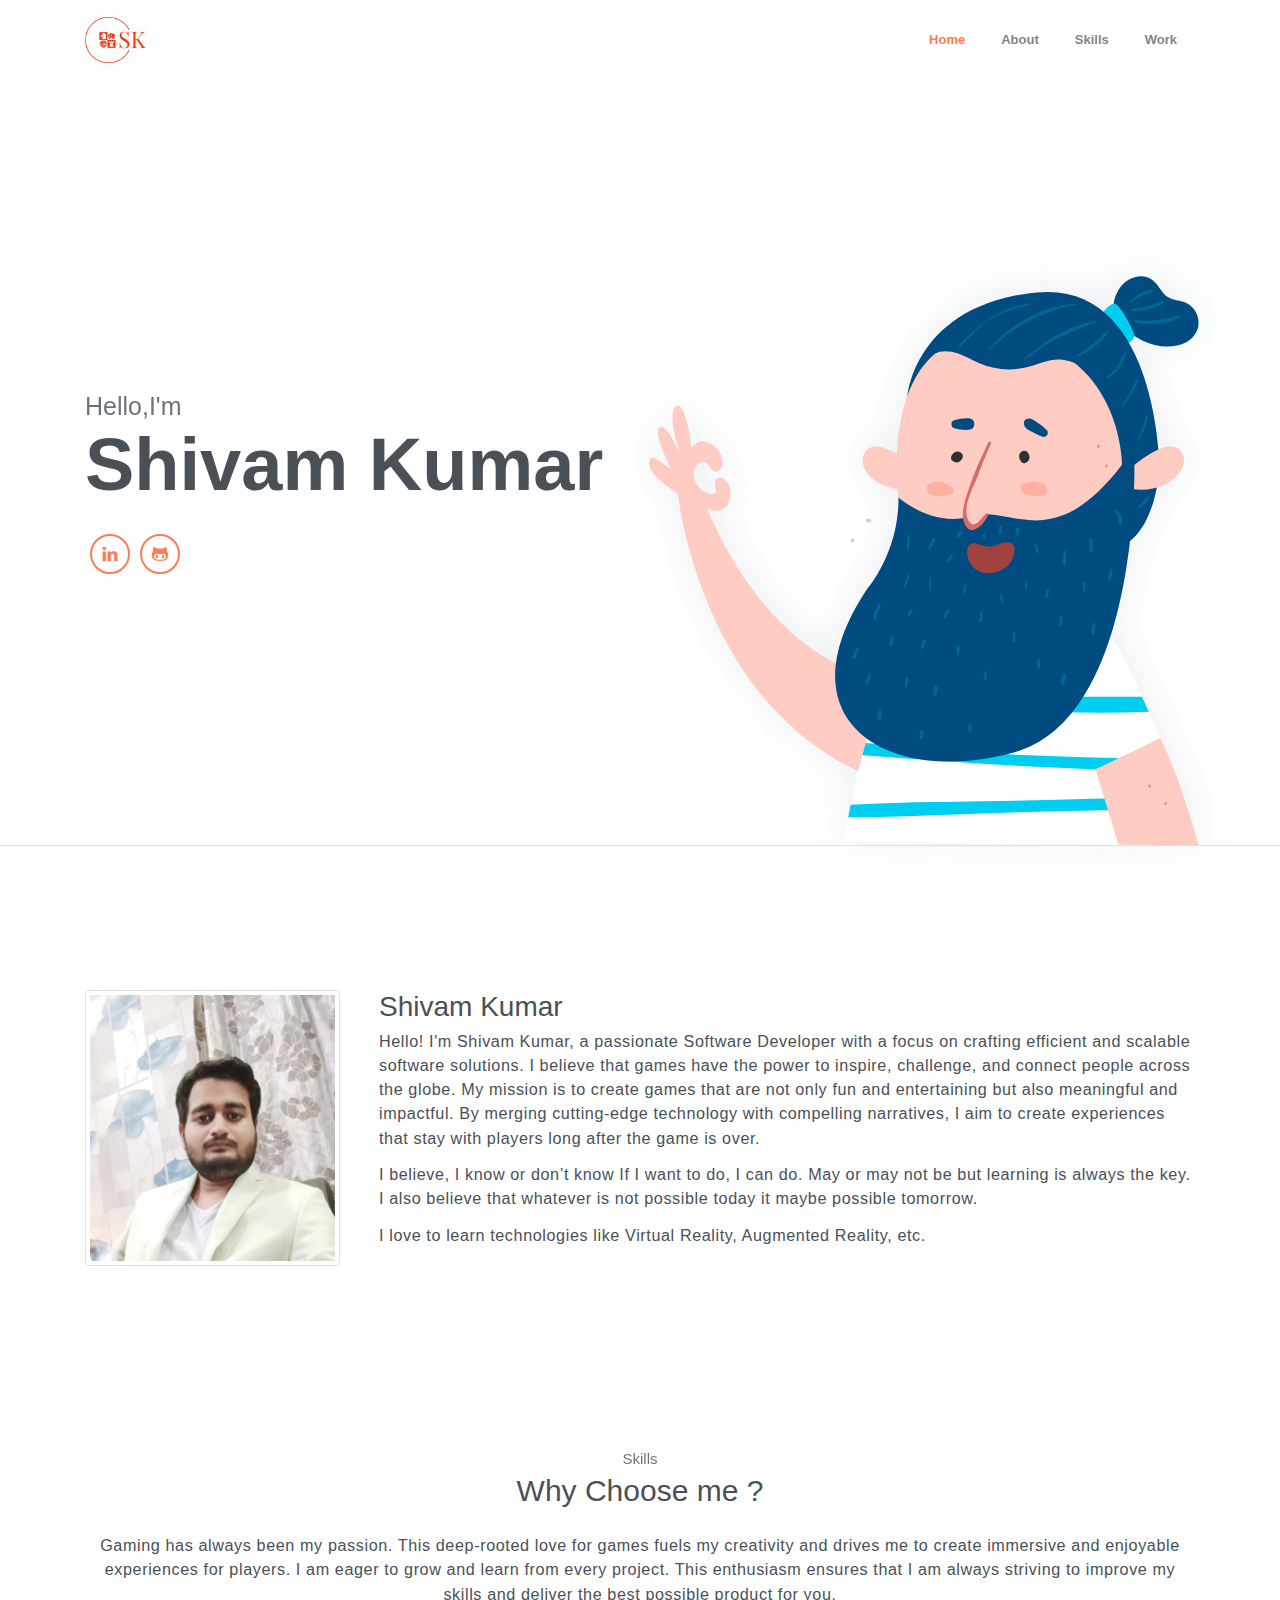
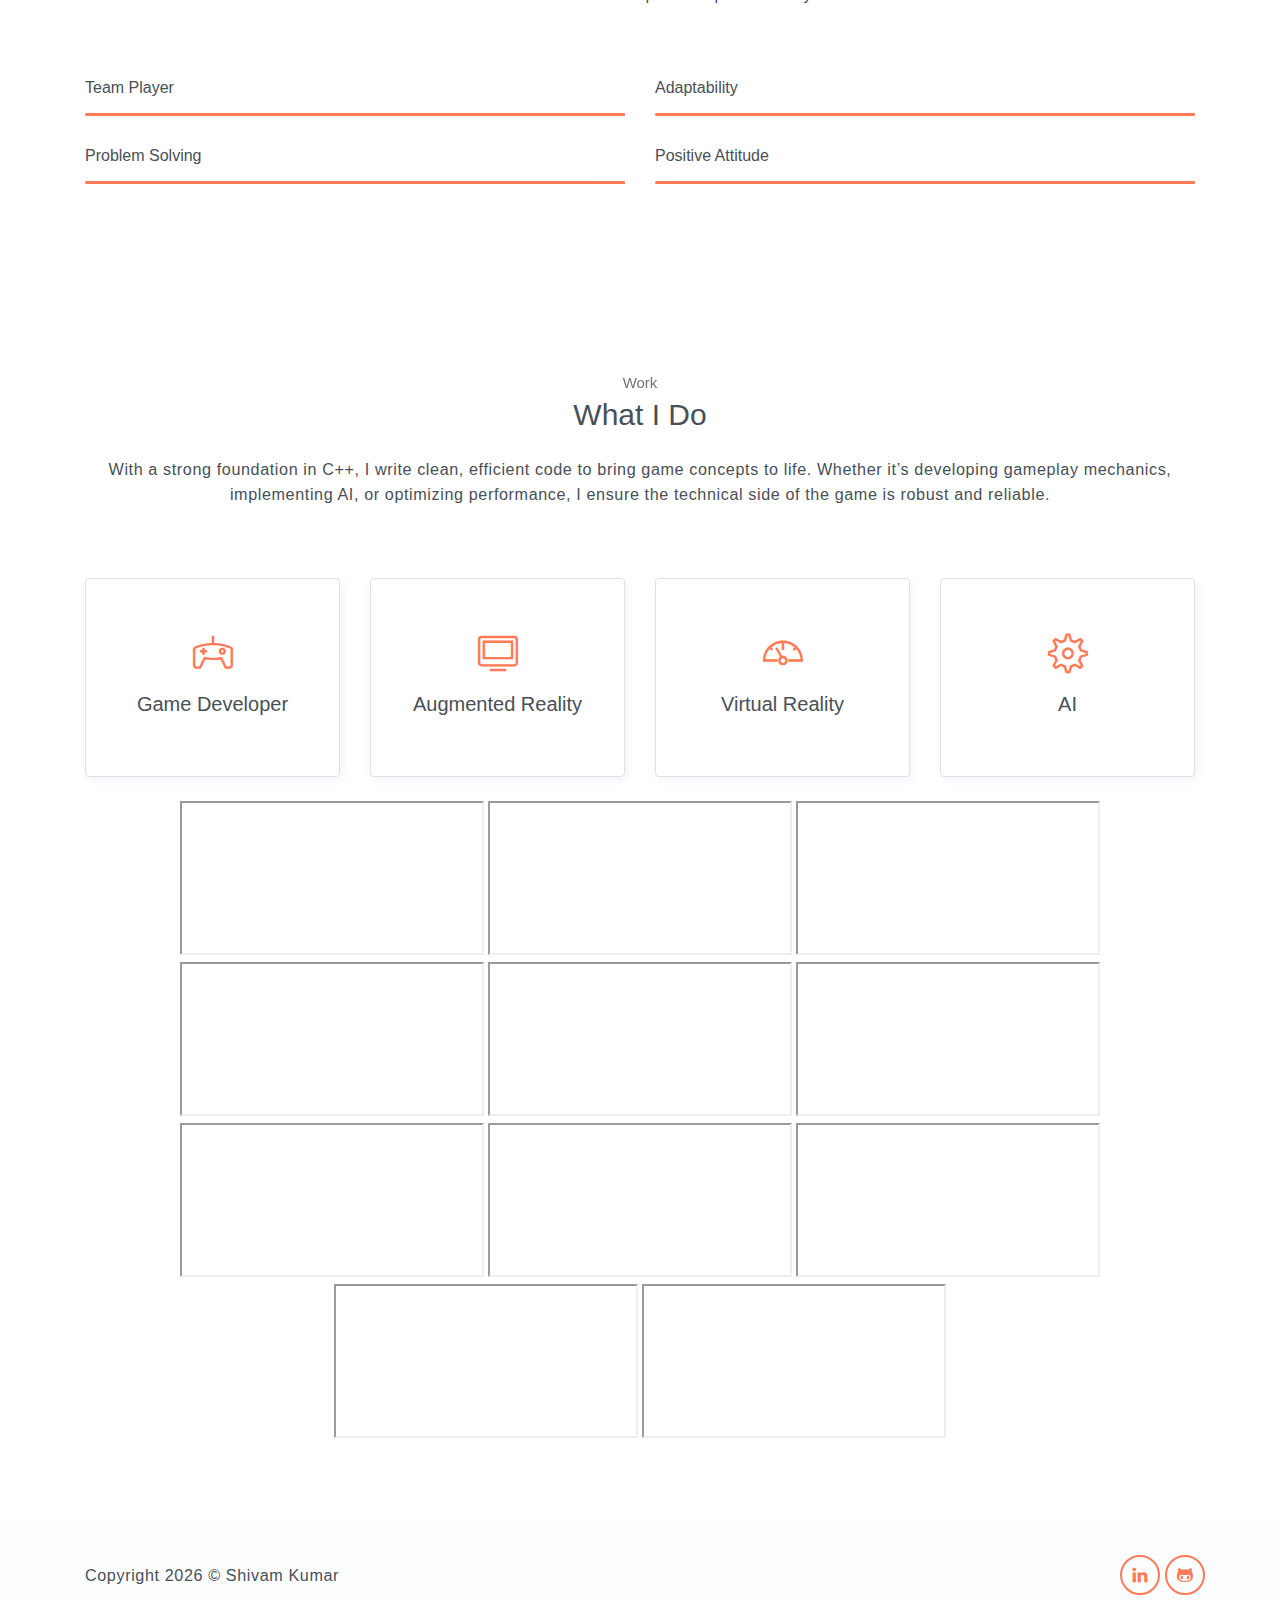
<file: index.html>
<!DOCTYPE html>
<html lang="en">
  <head>
    <meta charset="utf-8" />
    <meta
      name="viewport"
      content="width=device-width, initial-scale=1, shrink-to-fit=no"
    />
    <meta
      name="description"
      content="Start your development with Steller landing page."
    />
    <meta name="author" content="Devcrud" />
    <title>Shivam Kumar</title>
    <!-- font icons -->
    <link
      rel="stylesheet"
      href="assets/vendors/themify-icons/css/themify-icons.css"
    />
    <!-- Bootstrap + Steller main styles -->
    <link rel="stylesheet" href="assets/css/steller.css" />
  </head>
  <body data-spy="scroll" data-target=".navbar" data-offset="40" id="home">
    <!-- Page navigation -->
    <nav
      class="navbar navbar-expand-lg navbar-light fixed-top"
      data-spy="affix"
      data-offset-top="0"
    >
      <div class="container">
        <a class="navbar-brand" href="#"
          ><img src="assets/imgs/logo.png" alt=""
        /></a>
        <button
          class="navbar-toggler"
          type="button"
          data-toggle="collapse"
          data-target="#navbarSupportedContent"
          aria-controls="navbarSupportedContent"
          aria-expanded="false"
          aria-label="Toggle navigation"
        >
          <span class="navbar-toggler-icon"></span>
        </button>

        <div class="collapse navbar-collapse" id="navbarSupportedContent">
          <ul class="navbar-nav ml-auto align-items-center">
            <li class="nav-item">
              <a class="nav-link" href="#home">Home</a>
            </li>
            <li class="nav-item">
              <a class="nav-link" href="#about">About</a>
            </li>
            <li class="nav-item">
              <a class="nav-link" href="#skills">Skills</a>
            </li>
            <li class="nav-item">
              <a class="nav-link" href="#work">Work</a>
            </li>
          </ul>
        </div>
      </div>
    </nav>
    <!-- End of page navibation -->

    <!-- Page Header -->
    <header class="header" id="home">
      <div class="container">
        <div class="infos">
          <h6 class="subtitle">Hello,I'm</h6>
          <h6 class="title">Shivam Kumar</h6>
          

          <div class="socials mt-4">
            <a
              class="social-item"
              target="_blank"
              href="https://www.linkedin.com/in/shivamkr/"
              ><i class="ti-linkedin"></i
            ></a>
            <a
              class="social-item"
              target="_blank"
              href="https://github.com/iamshivamkumar"
              ><i class="ti-github"></i
            ></a>
          </div>
        </div>
        <div class="img-holder">
          <img src="assets/imgs/man.svg" alt="" />
        </div>
      </div>
    </header>
    <!-- End of Page Header -->

    <!-- About section -->
    <section id="about" class="section mt-3">
      <div class="container mt-5">
        <div class="row text-center text-md-left">
          <div class="col-md-3">
            <img
              src="s.jpg"
              alt=""
              class="img-thumbnail mb-4"
            />
          </div>
          <div class="pl-md-4 col-md-9">
            <h6 class="title">Shivam Kumar</h6>
            
            <p>
              Hello! I'm Shivam Kumar, a passionate Software Developer with a
              focus on crafting efficient and scalable software solutions. I believe that games have the power to inspire, challenge, and connect people across the globe. My mission is to create games that are not only fun and entertaining but also meaningful and impactful. By merging cutting-edge technology with compelling narratives, I aim to create experiences that stay with players long after the game is over.
            </p>
            <p>
              I believe, I know or don’t know If I want to do, I can do. May or may not be but learning is always the key. I also believe that whatever is not possible today it maybe possible tomorrow.
            </p>
            <p>
              I love to learn technologies like Virtual Reality, Augmented
              Reality, etc.
            </p>
          </div>
        </div>
      </div>
    </section>

    <!-- Skills section -->
    <section id="skills" class="section">
      <div class="container text-center">
        <h6 class="subtitle">Skills</h6>
        <h6 class="section-title mb-4">Why Choose me ?</h6>
        <p class="mb-5 pb-4">
          Gaming has always been my passion. This deep-rooted love for games fuels my creativity and drives me to create immersive and enjoyable experiences for players. I am eager to grow and learn from every project. This enthusiasm ensures that I am always striving to improve my skills and deliver the best possible product for you.
        </p>

        <div class="row text-left">
          <div class="col-sm-6">
            <h6 class="mb-3">Team Player</h6>
            <div class="progress">
              <div
                class="progress-bar bg-primary"
                role="progressbar"
                style="width: 100%"
                aria-valuenow="25"
                aria-valuemin="0"
                aria-valuemax="100"
              >
                <span>89%</span>
              </div>
            </div>
          </div>
          <div class="col-sm-6">
            <h6 class="mb-3">Adaptability</h6>
            <div class="progress">
              <div
                class="progress-bar bg-primary"
                role="progressbar"
                style="width: 100%"
                aria-valuenow="25"
                aria-valuemin="0"
                aria-valuemax="100"
              >
                <span>83%</span>
              </div>
            </div>
          </div>
          <div class="col-sm-6">
            <h6 class="mb-3">Problem Solving</h6>
            <div class="progress">
              <div
                class="progress-bar bg-primary"
                role="progressbar"
                style="width: 100%"
                aria-valuenow="25"
                aria-valuemin="0"
                aria-valuemax="100"
              >
                <span>95%</span>
              </div>
            </div>
          </div>
          <div class="col-sm-6">
            <h6 class="mb-3">Positive Attitude</h6>
            <div class="progress">
              <div
                class="progress-bar bg-primary"
                role="progressbar"
                style="width: 100%"
                aria-valuenow="25"
                aria-valuemin="0"
                aria-valuemax="100"
              >
                <span>90%</span>
              </div>
            </div>
          </div>
        </div>
      </div>
    </section>
    <!-- End of Skills sections -->

    <!-- Work section -->
    <section id="work" class="section">
      <div class="container text-center">
        <h6 class="subtitle">Work</h6>
        <h6 class="section-title mb-4">What I Do</h6>
        <p class="mb-5 pb-4">
          With a strong foundation in C++, I write clean, efficient code to bring game concepts to life. Whether it’s developing gameplay mechanics, implementing AI, or optimizing performance, I ensure the technical side of the game is robust and reliable.
        </p>

        <div class="row">
          <div class="col-sm-6 col-md-3 mb-4">
            <div class="custom-card card border">
              <div class="card-body">
                <i class="icon ti-game"></i>
                <h5>Game Developer</h5>
              </div>
            </div>
          </div>
          <div class="col-sm-6 col-md-3 mb-4">
            <div class="custom-card card border">
              <div class="card-body">
                <i class="icon ti-desktop"></i>
                <h5>Augmented Reality</h5>
              </div>
            </div>
          </div>
          <div class="col-sm-6 col-md-3 mb-4">
            <div class="custom-card card border">
              <div class="card-body">
                <i class="icon ti-dashboard"></i>
                <h5>Virtual Reality</h5>
              </div>
            </div>
          </div>
          <div class="col-sm-6 col-md-3 mb-4">
            <div class="custom-card card border">
              <div class="card-body">
                <i class="icon ti-settings"></i>
                <h5>AI</h5>
              </div>
            </div>
          </div>

          <div class="containervideo text-center">

            <iframe 

            src="https://www.youtube.com/embed/ffqSlYIrgVo" >
              
            </iframe>
            <iframe
              
              src="https://www.youtube.com/embed/j4QivbSfkBE"
            >
            </iframe>
            <iframe
              
              src="https://www.youtube.com/embed/8OooKQVi0Tc"
            >
            </iframe>
            <iframe
              
              src="https://www.youtube.com/embed/hzxJuWxMvzI"
            >
            </iframe>
            <iframe
              
              src="https://www.youtube.com/embed/Eoc3VDKQv0g"
            >
            </iframe>
            <iframe
              
              src="https://www.youtube.com/embed/X7tbRDh8qLw"
            >
            </iframe>
            <iframe
              
              src="https://www.youtube.com/embed/nma2kEMYIo0"
            >
            </iframe>

            <iframe
              
              src="https://www.youtube.com/embed/rK46G2Bp4zA"
            >
            </iframe>

            <iframe
              
              src="https://www.youtube.com/embed/Zop5ygHjcCE"
            >
            </iframe>
          
            <iframe
              
              src="https://www.youtube.com/embed/ieDmSITPeIA"
            >
            </iframe>
            
            <iframe
              
              src="https://www.youtube.com/embed/laxvTFGBZ8o"
            >
            </iframe>

            <!-- TO ADD VIDEOS COPY ABOVE iframe tag and paste down (change src with urls) -->
          </div>
        </div>
      </div>
    </section>
    <!-- End of Service Sectoin -->

    <!-- Page Footer -->
    <footer class="page-footer">
      <div class="container">
        <div class="row align-items-center">
          <div class="col-sm-6">
            <p>
              Copyright
              <script>
                document.write(new Date().getFullYear());
              </script>
              &copy; <a target="_blank">Shivam Kumar</a>
            </p>
          </div>
          <div class="socials">
            <a
              class="social-item"
              target="_blank"
              href="https://www.linkedin.com/in/shivamkr/"
              ><i class="ti-linkedin"></i
            ></a>
            <a
              class="social-item"
              target="_blank"
              href="https://github.com/iamshivamkumar"
              ><i class="ti-github"></i
            ></a>
          </div>
        </div>
      </div>
    </footer>
    <!-- End of page footer -->

    <!-- core  -->
    <script src="assets/vendors/jquery/jquery-3.4.1.js"></script>
    <script src="assets/vendors/bootstrap/bootstrap.bundle.js"></script>
    <!-- bootstrap 3 affix -->
    <script src="assets/vendors/bootstrap/bootstrap.affix.js"></script>

    <!-- steller js -->
    <script src="assets/js/steller.js"></script>
  </body>
</html>
</file>
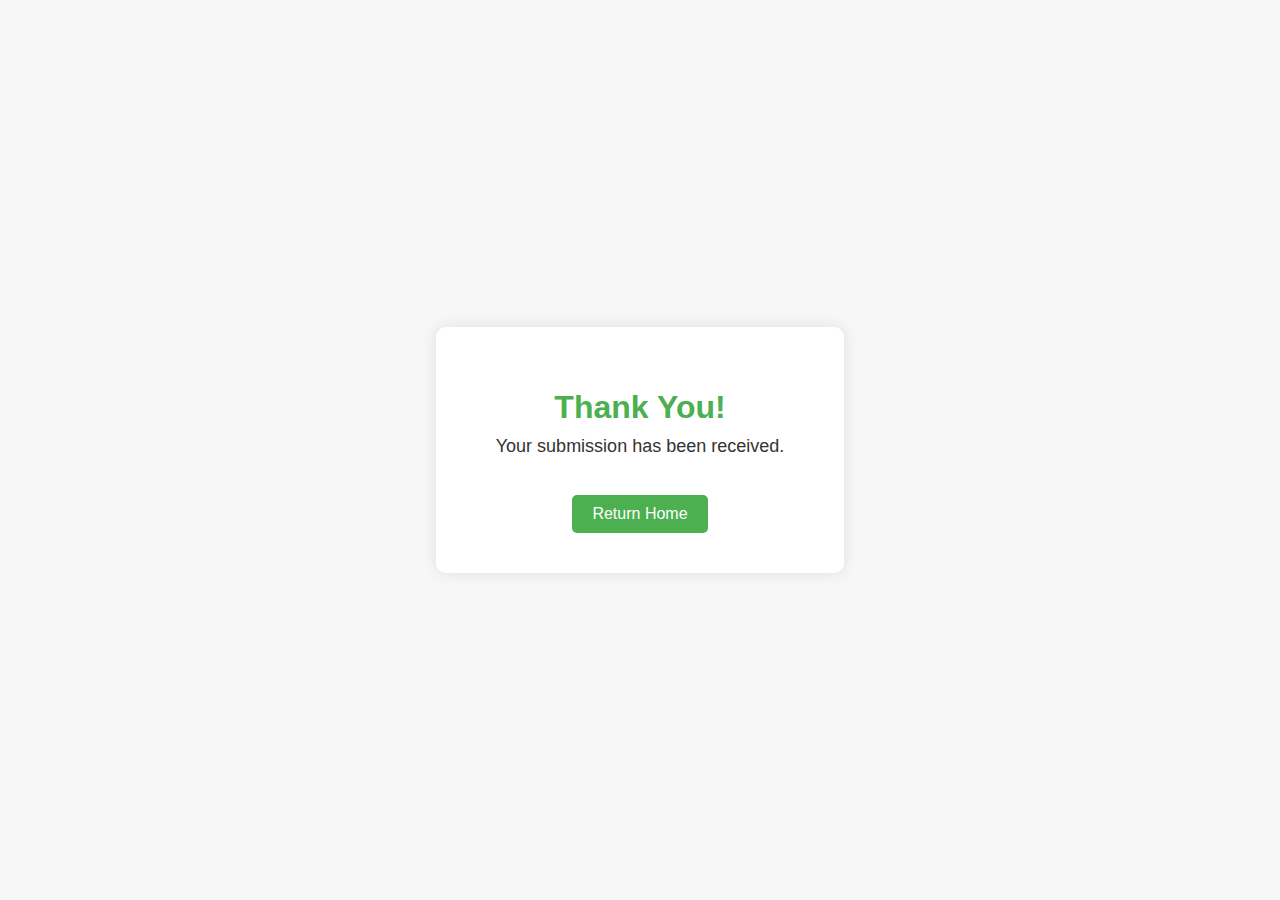
<file: click.html>
<!DOCTYPE html>
<html lang="en">
<head>
    <!-- Google tag (gtag.js) -->
<script async src="https://www.googletagmanager.com/gtag/js?id=AW-17657724777"></script>
<script>
  window.dataLayer = window.dataLayer || [];
  function gtag(){dataLayer.push(arguments);}
  gtag('js', new Date());

  gtag('config', 'AW-17657724777');
</script>

    <meta charset="UTF-8">
    <meta name="viewport" content="width=device-width, initial-scale=1.0">
    <title>Thank You</title>
    <style>
        body {
            font-family: Arial, sans-serif;
            background: #f7f7f7;
            margin: 0;
            padding: 0;
            display: flex;
            justify-content: center;
            align-items: center;
            height: 100vh;
            color: #333;
        }
        .container {
            text-align: center;
            background: #fff;
            padding: 40px 60px;
            border-radius: 10px;
            box-shadow: 0 0 15px rgba(0,0,0,0.1);
        }
        h1 {
            color: #4CAF50;
            margin-bottom: 10px;
        }
        p {
            font-size: 18px;
            margin-top: 0;
        }
        a {
            display: inline-block;
            margin-top: 20px;
            padding: 10px 20px;
            background: #4CAF50;
            color: white;
            text-decoration: none;
            border-radius: 5px;
        }
        a:hover {
            background: #45a049;
        }
    </style>
</head>
<body>
    <div class="container">
        <h1>Thank You!</h1>
        <p>Your submission has been received.</p>
        <a href="index.html">Return Home</a>
    </div>
</body>
</html>
</file>
<file: assets/vendors/themify-icons/css/themify-icons.css>
@font-face {
	font-family: 'themify';
	src:url("../fonts/themify.eot?-fvbane");
	src:url("../fonts/themify.eot?#iefix-fvbane") format("embedded-opentype"),
		url("../fonts/themify.woff?-fvbane") format("woff"),
		url("../fonts/themify.ttf?-fvbane") format("truetype"),
		url("../fonts/themify.svg?-fvbane#themify") format("svg");
	font-weight: normal;
	font-style: normal;
}

[class^="ti-"], [class*=" ti-"] {
	font-family: 'themify';
	speak: none;
	font-style: normal;
	font-weight: normal;
	font-variant: normal;
	text-transform: none;
	line-height: 1;

	/* Better Font Rendering =========== */
	-webkit-font-smoothing: antialiased;
	-moz-osx-font-smoothing: grayscale;
}

.ti-wand:before {
	content: "\e600";
}
.ti-volume:before {
	content: "\e601";
}
.ti-user:before {
	content: "\e602";
}
.ti-unlock:before {
	content: "\e603";
}
.ti-unlink:before {
	content: "\e604";
}
.ti-trash:before {
	content: "\e605";
}
.ti-thought:before {
	content: "\e606";
}
.ti-target:before {
	content: "\e607";
}
.ti-tag:before {
	content: "\e608";
}
.ti-tablet:before {
	content: "\e609";
}
.ti-star:before {
	content: "\e60a";
}
.ti-spray:before {
	content: "\e60b";
}
.ti-signal:before {
	content: "\e60c";
}
.ti-shopping-cart:before {
	content: "\e60d";
}
.ti-shopping-cart-full:before {
	content: "\e60e";
}
.ti-settings:before {
	content: "\e60f";
}
.ti-search:before {
	content: "\e610";
}
.ti-zoom-in:before {
	content: "\e611";
}
.ti-zoom-out:before {
	content: "\e612";
}
.ti-cut:before {
	content: "\e613";
}
.ti-ruler:before {
	content: "\e614";
}
.ti-ruler-pencil:before {
	content: "\e615";
}
.ti-ruler-alt:before {
	content: "\e616";
}
.ti-bookmark:before {
	content: "\e617";
}
.ti-bookmark-alt:before {
	content: "\e618";
}
.ti-reload:before {
	content: "\e619";
}
.ti-plus:before {
	content: "\e61a";
}
.ti-pin:before {
	content: "\e61b";
}
.ti-pencil:before {
	content: "\e61c";
}
.ti-pencil-alt:before {
	content: "\e61d";
}
.ti-paint-roller:before {
	content: "\e61e";
}
.ti-paint-bucket:before {
	content: "\e61f";
}
.ti-na:before {
	content: "\e620";
}
.ti-mobile:before {
	content: "\e621";
}
.ti-minus:before {
	content: "\e622";
}
.ti-medall:before {
	content: "\e623";
}
.ti-medall-alt:before {
	content: "\e624";
}
.ti-marker:before {
	content: "\e625";
}
.ti-marker-alt:before {
	content: "\e626";
}
.ti-arrow-up:before {
	content: "\e627";
}
.ti-arrow-right:before {
	content: "\e628";
}
.ti-arrow-left:before {
	content: "\e629";
}
.ti-arrow-down:before {
	content: "\e62a";
}
.ti-lock:before {
	content: "\e62b";
}
.ti-location-arrow:before {
	content: "\e62c";
}
.ti-link:before {
	content: "\e62d";
}
.ti-layout:before {
	content: "\e62e";
}
.ti-layers:before {
	content: "\e62f";
}
.ti-layers-alt:before {
	content: "\e630";
}
.ti-key:before {
	content: "\e631";
}
.ti-import:before {
	content: "\e632";
}
.ti-image:before {
	content: "\e633";
}
.ti-heart:before {
	content: "\e634";
}
.ti-heart-broken:before {
	content: "\e635";
}
.ti-hand-stop:before {
	content: "\e636";
}
.ti-hand-open:before {
	content: "\e637";
}
.ti-hand-drag:before {
	content: "\e638";
}
.ti-folder:before {
	content: "\e639";
}
.ti-flag:before {
	content: "\e63a";
}
.ti-flag-alt:before {
	content: "\e63b";
}
.ti-flag-alt-2:before {
	content: "\e63c";
}
.ti-eye:before {
	content: "\e63d";
}
.ti-export:before {
	content: "\e63e";
}
.ti-exchange-vertical:before {
	content: "\e63f";
}
.ti-desktop:before {
	content: "\e640";
}
.ti-cup:before {
	content: "\e641";
}
.ti-crown:before {
	content: "\e642";
}
.ti-comments:before {
	content: "\e643";
}
.ti-comment:before {
	content: "\e644";
}
.ti-comment-alt:before {
	content: "\e645";
}
.ti-close:before {
	content: "\e646";
}
.ti-clip:before {
	content: "\e647";
}
.ti-angle-up:before {
	content: "\e648";
}
.ti-angle-right:before {
	content: "\e649";
}
.ti-angle-left:before {
	content: "\e64a";
}
.ti-angle-down:before {
	content: "\e64b";
}
.ti-check:before {
	content: "\e64c";
}
.ti-check-box:before {
	content: "\e64d";
}
.ti-camera:before {
	content: "\e64e";
}
.ti-announcement:before {
	content: "\e64f";
}
.ti-brush:before {
	content: "\e650";
}
.ti-briefcase:before {
	content: "\e651";
}
.ti-bolt:before {
	content: "\e652";
}
.ti-bolt-alt:before {
	content: "\e653";
}
.ti-blackboard:before {
	content: "\e654";
}
.ti-bag:before {
	content: "\e655";
}
.ti-move:before {
	content: "\e656";
}
.ti-arrows-vertical:before {
	content: "\e657";
}
.ti-arrows-horizontal:before {
	content: "\e658";
}
.ti-fullscreen:before {
	content: "\e659";
}
.ti-arrow-top-right:before {
	content: "\e65a";
}
.ti-arrow-top-left:before {
	content: "\e65b";
}
.ti-arrow-circle-up:before {
	content: "\e65c";
}
.ti-arrow-circle-right:before {
	content: "\e65d";
}
.ti-arrow-circle-left:before {
	content: "\e65e";
}
.ti-arrow-circle-down:before {
	content: "\e65f";
}
.ti-angle-double-up:before {
	content: "\e660";
}
.ti-angle-double-right:before {
	content: "\e661";
}
.ti-angle-double-left:before {
	content: "\e662";
}
.ti-angle-double-down:before {
	content: "\e663";
}
.ti-zip:before {
	content: "\e664";
}
.ti-world:before {
	content: "\e665";
}
.ti-wheelchair:before {
	content: "\e666";
}
.ti-view-list:before {
	content: "\e667";
}
.ti-view-list-alt:before {
	content: "\e668";
}
.ti-view-grid:before {
	content: "\e669";
}
.ti-uppercase:before {
	content: "\e66a";
}
.ti-upload:before {
	content: "\e66b";
}
.ti-underline:before {
	content: "\e66c";
}
.ti-truck:before {
	content: "\e66d";
}
.ti-timer:before {
	content: "\e66e";
}
.ti-ticket:before {
	content: "\e66f";
}
.ti-thumb-up:before {
	content: "\e670";
}
.ti-thumb-down:before {
	content: "\e671";
}
.ti-text:before {
	content: "\e672";
}
.ti-stats-up:before {
	content: "\e673";
}
.ti-stats-down:before {
	content: "\e674";
}
.ti-split-v:before {
	content: "\e675";
}
.ti-split-h:before {
	content: "\e676";
}
.ti-smallcap:before {
	content: "\e677";
}
.ti-shine:before {
	content: "\e678";
}
.ti-shift-right:before {
	content: "\e679";
}
.ti-shift-left:before {
	content: "\e67a";
}
.ti-shield:before {
	content: "\e67b";
}
.ti-notepad:before {
	content: "\e67c";
}
.ti-server:before {
	content: "\e67d";
}
.ti-quote-right:before {
	content: "\e67e";
}
.ti-quote-left:before {
	content: "\e67f";
}
.ti-pulse:before {
	content: "\e680";
}
.ti-printer:before {
	content: "\e681";
}
.ti-power-off:before {
	content: "\e682";
}
.ti-plug:before {
	content: "\e683";
}
.ti-pie-chart:before {
	content: "\e684";
}
.ti-paragraph:before {
	content: "\e685";
}
.ti-panel:before {
	content: "\e686";
}
.ti-package:before {
	content: "\e687";
}
.ti-music:before {
	content: "\e688";
}
.ti-music-alt:before {
	content: "\e689";
}
.ti-mouse:before {
	content: "\e68a";
}
.ti-mouse-alt:before {
	content: "\e68b";
}
.ti-money:before {
	content: "\e68c";
}
.ti-microphone:before {
	content: "\e68d";
}
.ti-menu:before {
	content: "\e68e";
}
.ti-menu-alt:before {
	content: "\e68f";
}
.ti-map:before {
	content: "\e690";
}
.ti-map-alt:before {
	content: "\e691";
}
.ti-loop:before {
	content: "\e692";
}
.ti-location-pin:before {
	content: "\e693";
}
.ti-list:before {
	content: "\e694";
}
.ti-light-bulb:before {
	content: "\e695";
}
.ti-Italic:before {
	content: "\e696";
}
.ti-info:before {
	content: "\e697";
}
.ti-infinite:before {
	content: "\e698";
}
.ti-id-badge:before {
	content: "\e699";
}
.ti-hummer:before {
	content: "\e69a";
}
.ti-home:before {
	content: "\e69b";
}
.ti-help:before {
	content: "\e69c";
}
.ti-headphone:before {
	content: "\e69d";
}
.ti-harddrives:before {
	content: "\e69e";
}
.ti-harddrive:before {
	content: "\e69f";
}
.ti-gift:before {
	content: "\e6a0";
}
.ti-game:before {
	content: "\e6a1";
}
.ti-filter:before {
	content: "\e6a2";
}
.ti-files:before {
	content: "\e6a3";
}
.ti-file:before {
	content: "\e6a4";
}
.ti-eraser:before {
	content: "\e6a5";
}
.ti-envelope:before {
	content: "\e6a6";
}
.ti-download:before {
	content: "\e6a7";
}
.ti-direction:before {
	content: "\e6a8";
}
.ti-direction-alt:before {
	content: "\e6a9";
}
.ti-dashboard:before {
	content: "\e6aa";
}
.ti-control-stop:before {
	content: "\e6ab";
}
.ti-control-shuffle:before {
	content: "\e6ac";
}
.ti-control-play:before {
	content: "\e6ad";
}
.ti-control-pause:before {
	content: "\e6ae";
}
.ti-control-forward:before {
	content: "\e6af";
}
.ti-control-backward:before {
	content: "\e6b0";
}
.ti-cloud:before {
	content: "\e6b1";
}
.ti-cloud-up:before {
	content: "\e6b2";
}
.ti-cloud-down:before {
	content: "\e6b3";
}
.ti-clipboard:before {
	content: "\e6b4";
}
.ti-car:before {
	content: "\e6b5";
}
.ti-calendar:before {
	content: "\e6b6";
}
.ti-book:before {
	content: "\e6b7";
}
.ti-bell:before {
	content: "\e6b8";
}
.ti-basketball:before {
	content: "\e6b9";
}
.ti-bar-chart:before {
	content: "\e6ba";
}
.ti-bar-chart-alt:before {
	content: "\e6bb";
}
.ti-back-right:before {
	content: "\e6bc";
}
.ti-back-left:before {
	content: "\e6bd";
}
.ti-arrows-corner:before {
	content: "\e6be";
}
.ti-archive:before {
	content: "\e6bf";
}
.ti-anchor:before {
	content: "\e6c0";
}
.ti-align-right:before {
	content: "\e6c1";
}
.ti-align-left:before {
	content: "\e6c2";
}
.ti-align-justify:before {
	content: "\e6c3";
}
.ti-align-center:before {
	content: "\e6c4";
}
.ti-alert:before {
	content: "\e6c5";
}
.ti-alarm-clock:before {
	content: "\e6c6";
}
.ti-agenda:before {
	content: "\e6c7";
}
.ti-write:before {
	content: "\e6c8";
}
.ti-window:before {
	content: "\e6c9";
}
.ti-widgetized:before {
	content: "\e6ca";
}
.ti-widget:before {
	content: "\e6cb";
}
.ti-widget-alt:before {
	content: "\e6cc";
}
.ti-wallet:before {
	content: "\e6cd";
}
.ti-video-clapper:before {
	content: "\e6ce";
}
.ti-video-camera:before {
	content: "\e6cf";
}
.ti-vector:before {
	content: "\e6d0";
}
.ti-themify-logo:before {
	content: "\e6d1";
}
.ti-themify-favicon:before {
	content: "\e6d2";
}
.ti-themify-favicon-alt:before {
	content: "\e6d3";
}
.ti-support:before {
	content: "\e6d4";
}
.ti-stamp:before {
	content: "\e6d5";
}
.ti-split-v-alt:before {
	content: "\e6d6";
}
.ti-slice:before {
	content: "\e6d7";
}
.ti-shortcode:before {
	content: "\e6d8";
}
.ti-shift-right-alt:before {
	content: "\e6d9";
}
.ti-shift-left-alt:before {
	content: "\e6da";
}
.ti-ruler-alt-2:before {
	content: "\e6db";
}
.ti-receipt:before {
	content: "\e6dc";
}
.ti-pin2:before {
	content: "\e6dd";
}
.ti-pin-alt:before {
	content: "\e6de";
}
.ti-pencil-alt2:before {
	content: "\e6df";
}
.ti-palette:before {
	content: "\e6e0";
}
.ti-more:before {
	content: "\e6e1";
}
.ti-more-alt:before {
	content: "\e6e2";
}
.ti-microphone-alt:before {
	content: "\e6e3";
}
.ti-magnet:before {
	content: "\e6e4";
}
.ti-line-double:before {
	content: "\e6e5";
}
.ti-line-dotted:before {
	content: "\e6e6";
}
.ti-line-dashed:before {
	content: "\e6e7";
}
.ti-layout-width-full:before {
	content: "\e6e8";
}
.ti-layout-width-default:before {
	content: "\e6e9";
}
.ti-layout-width-default-alt:before {
	content: "\e6ea";
}
.ti-layout-tab:before {
	content: "\e6eb";
}
.ti-layout-tab-window:before {
	content: "\e6ec";
}
.ti-layout-tab-v:before {
	content: "\e6ed";
}
.ti-layout-tab-min:before {
	content: "\e6ee";
}
.ti-layout-slider:before {
	content: "\e6ef";
}
.ti-layout-slider-alt:before {
	content: "\e6f0";
}
.ti-layout-sidebar-right:before {
	content: "\e6f1";
}
.ti-layout-sidebar-none:before {
	content: "\e6f2";
}
.ti-layout-sidebar-left:before {
	content: "\e6f3";
}
.ti-layout-placeholder:before {
	content: "\e6f4";
}
.ti-layout-menu:before {
	content: "\e6f5";
}
.ti-layout-menu-v:before {
	content: "\e6f6";
}
.ti-layout-menu-separated:before {
	content: "\e6f7";
}
.ti-layout-menu-full:before {
	content: "\e6f8";
}
.ti-layout-media-right-alt:before {
	content: "\e6f9";
}
.ti-layout-media-right:before {
	content: "\e6fa";
}
.ti-layout-media-overlay:before {
	content: "\e6fb";
}
.ti-layout-media-overlay-alt:before {
	content: "\e6fc";
}
.ti-layout-media-overlay-alt-2:before {
	content: "\e6fd";
}
.ti-layout-media-left-alt:before {
	content: "\e6fe";
}
.ti-layout-media-left:before {
	content: "\e6ff";
}
.ti-layout-media-center-alt:before {
	content: "\e700";
}
.ti-layout-media-center:before {
	content: "\e701";
}
.ti-layout-list-thumb:before {
	content: "\e702";
}
.ti-layout-list-thumb-alt:before {
	content: "\e703";
}
.ti-layout-list-post:before {
	content: "\e704";
}
.ti-layout-list-large-image:before {
	content: "\e705";
}
.ti-layout-line-solid:before {
	content: "\e706";
}
.ti-layout-grid4:before {
	content: "\e707";
}
.ti-layout-grid3:before {
	content: "\e708";
}
.ti-layout-grid2:before {
	content: "\e709";
}
.ti-layout-grid2-thumb:before {
	content: "\e70a";
}
.ti-layout-cta-right:before {
	content: "\e70b";
}
.ti-layout-cta-left:before {
	content: "\e70c";
}
.ti-layout-cta-center:before {
	content: "\e70d";
}
.ti-layout-cta-btn-right:before {
	content: "\e70e";
}
.ti-layout-cta-btn-left:before {
	content: "\e70f";
}
.ti-layout-column4:before {
	content: "\e710";
}
.ti-layout-column3:before {
	content: "\e711";
}
.ti-layout-column2:before {
	content: "\e712";
}
.ti-layout-accordion-separated:before {
	content: "\e713";
}
.ti-layout-accordion-merged:before {
	content: "\e714";
}
.ti-layout-accordion-list:before {
	content: "\e715";
}
.ti-ink-pen:before {
	content: "\e716";
}
.ti-info-alt:before {
	content: "\e717";
}
.ti-help-alt:before {
	content: "\e718";
}
.ti-headphone-alt:before {
	content: "\e719";
}
.ti-hand-point-up:before {
	content: "\e71a";
}
.ti-hand-point-right:before {
	content: "\e71b";
}
.ti-hand-point-left:before {
	content: "\e71c";
}
.ti-hand-point-down:before {
	content: "\e71d";
}
.ti-gallery:before {
	content: "\e71e";
}
.ti-face-smile:before {
	content: "\e71f";
}
.ti-face-sad:before {
	content: "\e720";
}
.ti-credit-card:before {
	content: "\e721";
}
.ti-control-skip-forward:before {
	content: "\e722";
}
.ti-control-skip-backward:before {
	content: "\e723";
}
.ti-control-record:before {
	content: "\e724";
}
.ti-control-eject:before {
	content: "\e725";
}
.ti-comments-smiley:before {
	content: "\e726";
}
.ti-brush-alt:before {
	content: "\e727";
}
.ti-youtube:before {
	content: "\e728";
}
.ti-vimeo:before {
	content: "\e729";
}
.ti-twitter:before {
	content: "\e72a";
}
.ti-time:before {
	content: "\e72b";
}
.ti-tumblr:before {
	content: "\e72c";
}
.ti-skype:before {
	content: "\e72d";
}
.ti-share:before {
	content: "\e72e";
}
.ti-share-alt:before {
	content: "\e72f";
}
.ti-rocket:before {
	content: "\e730";
}
.ti-pinterest:before {
	content: "\e731";
}
.ti-new-window:before {
	content: "\e732";
}
.ti-microsoft:before {
	content: "\e733";
}
.ti-list-ol:before {
	content: "\e734";
}
.ti-linkedin:before {
	content: "\e735";
}
.ti-layout-sidebar-2:before {
	content: "\e736";
}
.ti-layout-grid4-alt:before {
	content: "\e737";
}
.ti-layout-grid3-alt:before {
	content: "\e738";
}
.ti-layout-grid2-alt:before {
	content: "\e739";
}
.ti-layout-column4-alt:before {
	content: "\e73a";
}
.ti-layout-column3-alt:before {
	content: "\e73b";
}
.ti-layout-column2-alt:before {
	content: "\e73c";
}
.ti-instagram:before {
	content: "\e73d";
}
.ti-google:before {
	content: "\e73e";
}
.ti-github:before {
	content: "\e73f";
}
.ti-flickr:before {
	content: "\e740";
}
.ti-facebook:before {
	content: "\e741";
}
.ti-dropbox:before {
	content: "\e742";
}
.ti-dribbble:before {
	content: "\e743";
}
.ti-apple:before {
	content: "\e744";
}
.ti-android:before {
	content: "\e745";
}
.ti-save:before {
	content: "\e746";
}
.ti-save-alt:before {
	content: "\e747";
}
.ti-yahoo:before {
	content: "\e748";
}
.ti-wordpress:before {
	content: "\e749";
}
.ti-vimeo-alt:before {
	content: "\e74a";
}
.ti-twitter-alt:before {
	content: "\e74b";
}
.ti-tumblr-alt:before {
	content: "\e74c";
}
.ti-trello:before {
	content: "\e74d";
}
.ti-stack-overflow:before {
	content: "\e74e";
}
.ti-soundcloud:before {
	content: "\e74f";
}
.ti-sharethis:before {
	content: "\e750";
}
.ti-sharethis-alt:before {
	content: "\e751";
}
.ti-reddit:before {
	content: "\e752";
}
.ti-pinterest-alt:before {
	content: "\e753";
}
.ti-microsoft-alt:before {
	content: "\e754";
}
.ti-linux:before {
	content: "\e755";
}
.ti-jsfiddle:before {
	content: "\e756";
}
.ti-joomla:before {
	content: "\e757";
}
.ti-html5:before {
	content: "\e758";
}
.ti-flickr-alt:before {
	content: "\e759";
}
.ti-email:before {
	content: "\e75a";
}
.ti-drupal:before {
	content: "\e75b";
}
.ti-dropbox-alt:before {
	content: "\e75c";
}
.ti-css3:before {
	content: "\e75d";
}
.ti-rss:before {
	content: "\e75e";
}
.ti-rss-alt:before {
	content: "\e75f";
}
</file>
